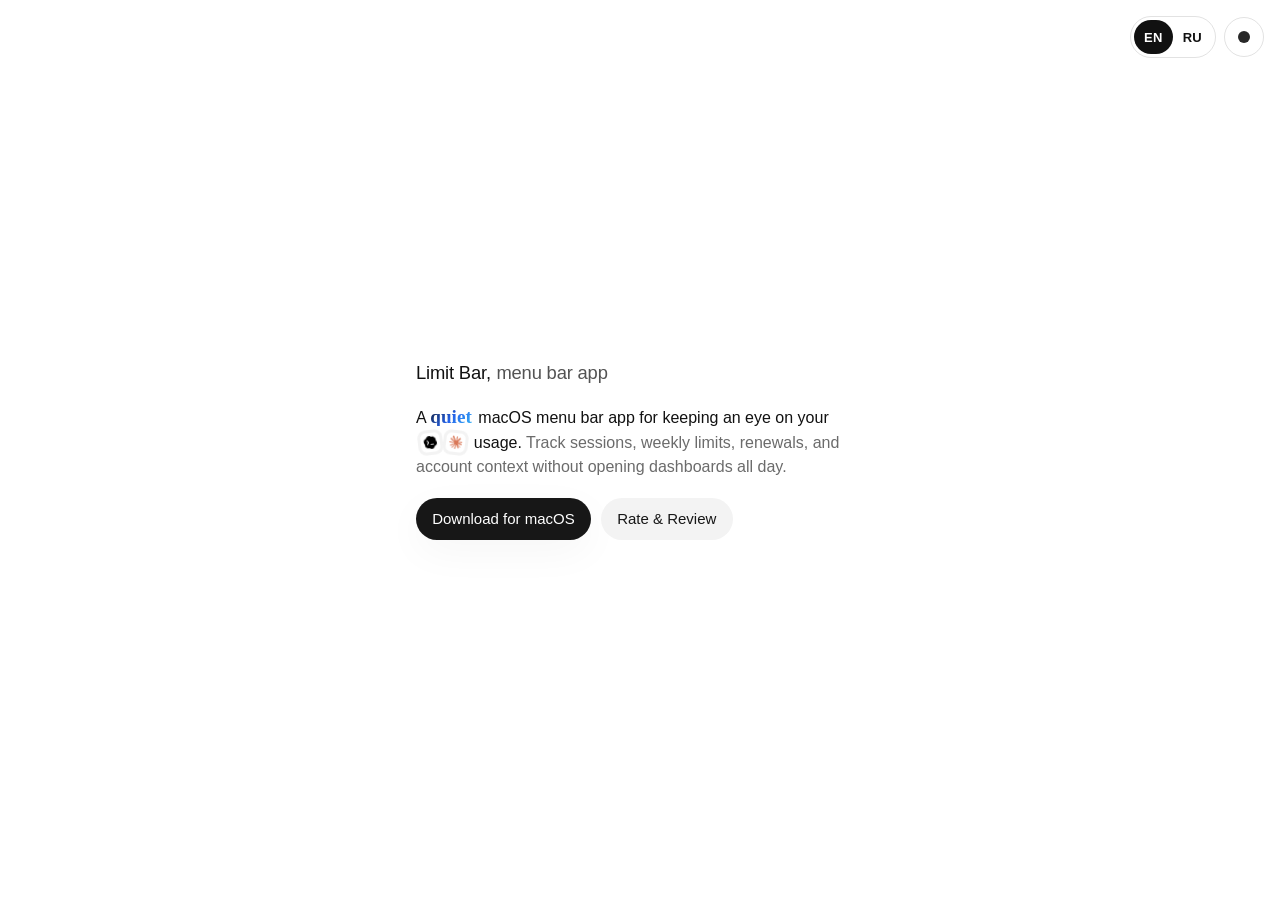
<file: website/index.html>
<!DOCTYPE html>
<html lang="en" data-theme="light">
  <head>
    <meta charset="UTF-8" />
    <meta name="viewport" content="width=device-width, initial-scale=1.0" />
    <title>Limit Bar</title>
    <meta
      name="description"
      content="A quiet macOS menu bar app for keeping an eye on your Codex and Claude usage."
      data-i18n-content="metaDescription"
    />
    <meta property="og:title" content="Limit Bar" data-i18n-content="ogTitle" />
    <meta
      property="og:description"
      content="Track sessions, weekly limits, renewals, and account context without opening dashboards all day."
      data-i18n-content="ogDescription"
    />
    <link
      rel="icon"
      href="data:image/svg+xml,%3Csvg xmlns='http://www.w3.org/2000/svg' viewBox='0 0 16 16'%3E%3Ccircle cx='8' cy='8' r='5' fill='%23111111'/%3E%3C/svg%3E"
    />
    <link rel="stylesheet" href="./styles.css" />
  </head>
  <body>
    <div class="top-controls" data-reveal>
      <div
        class="language-toggle"
        role="group"
        aria-label="Language switcher"
        data-i18n-aria-label="languageSwitcherLabel"
      >
        <button
          class="language-toggle__button"
          type="button"
          data-language-option="en"
          aria-pressed="true"
        >
          EN
        </button>
        <button
          class="language-toggle__button"
          type="button"
          data-language-option="ru"
          aria-pressed="false"
        >
          RU
        </button>
      </div>

      <button
        class="theme-toggle"
        type="button"
        aria-label="Toggle color theme"
        data-i18n-aria-label="themeToggleLabel"
        data-theme-toggle
      >
        <span class="theme-toggle__dot" aria-hidden="true"></span>
      </button>
    </div>

    <main class="page-shell">
      <section class="hero" aria-labelledby="hero-title">
        <header class="hero__header">
          <h1 id="hero-title" class="hero__title">
            <span class="hero__title-primary" data-i18n="titlePrimary">Limit Bar,</span>
            <span class="hero__title-secondary" data-i18n="titleSecondary">menu bar app</span>
          </h1>
        </header>

        <div class="hero__body">
          <p class="hero__copy" data-reveal>
            <span data-i18n="copyLeadStart">A</span>
            <span class="hero__accent" data-i18n="copyAccent">quiet</span>
            <span data-i18n="copyLeadMiddle"
              >macOS menu bar app for keeping an eye on your</span
            >
            <span class="hero__logos" aria-label="Codex and Claude">
              <span class="logo-chip" aria-label="Codex">
                <img
                  class="logo-chip__image"
                  src="./assets/codex-mark.svg"
                  alt=""
                />
              </span>
              <span class="logo-chip" aria-label="Claude">
                <img
                  class="logo-chip__image"
                  src="./assets/claude-mark.svg"
                  alt=""
                />
              </span>
            </span>
            <span data-i18n="copyLeadEnd">usage.</span>
            <span class="hero__copy-inline-muted">
              <span data-i18n="copyMuted"
                >Track sessions, weekly limits, renewals, and account context
                without opening dashboards all day.</span
              >
            </span>
          </p>
        </div>

        <div class="hero__actions" data-reveal>
          <a
            class="button button--primary"
            href="/download/macos"
            data-i18n="downloadCta"
          >
            Download for macOS
          </a>
          <button
            class="button button--secondary"
            type="button"
            data-feedback-open
            data-i18n="feedbackCta"
          >
            Rate & Review
          </button>
        </div>
      </section>
    </main>

    <div class="feedback-modal" data-feedback-modal hidden>
      <div class="feedback-modal__backdrop" data-feedback-close></div>
      <div
        class="feedback-modal__dialog"
        role="dialog"
        aria-modal="true"
        aria-labelledby="feedback-title"
      >
        <button
          class="feedback-modal__close"
          type="button"
          aria-label="Close feedback form"
          data-i18n-aria-label="feedbackCloseLabel"
          data-feedback-close
        >
          ×
        </button>

        <form
          class="feedback-form"
          name="limitbar-feedback"
          method="POST"
          action="/"
          data-netlify="true"
          netlify-honeypot="bot-field"
          data-feedback-form
        >
          <input type="hidden" name="form-name" value="limitbar-feedback" />
          <input type="hidden" name="bot-field" />
          <input type="hidden" name="rating" value="0" data-feedback-rating-input />

          <div class="feedback-form__content" data-feedback-form-content>
            <h2 id="feedback-title" class="feedback-form__title" data-i18n="feedbackTitle">
              Leave a quick review
            </h2>

            <div class="feedback-stars" role="radiogroup" aria-label="Rate this app">
              <button class="feedback-star" type="button" data-rating-value="1" aria-label="1 star">
                ★
              </button>
              <button class="feedback-star" type="button" data-rating-value="2" aria-label="2 stars">
                ★
              </button>
              <button class="feedback-star" type="button" data-rating-value="3" aria-label="3 stars">
                ★
              </button>
              <button class="feedback-star" type="button" data-rating-value="4" aria-label="4 stars">
                ★
              </button>
              <button class="feedback-star" type="button" data-rating-value="5" aria-label="5 stars">
                ★
              </button>
            </div>

            <label class="feedback-form__field">
              <span class="feedback-form__label" data-i18n="feedbackReviewLabel">Review</span>
              <textarea
                class="feedback-form__textarea"
                name="review"
                rows="5"
                required
                data-i18n-placeholder="feedbackReviewPlaceholder"
                placeholder="What feels useful, missing, or confusing?"
              ></textarea>
            </label>

            <div class="feedback-form__actions">
              <button class="button button--primary" type="submit" data-i18n="feedbackSubmit">
                Send review
              </button>
            </div>
          </div>

          <div class="feedback-form__success" data-feedback-success hidden>
            <h2 class="feedback-form__title" data-i18n="feedbackSuccessTitle">
              Review received
            </h2>
            <p class="feedback-form__copy" data-i18n="feedbackSuccessCopy">
              Thanks for taking a minute. This helps shape Limit Bar.
            </p>
          </div>
        </form>
      </div>
    </div>

    <script src="./script.js" defer></script>
  </body>
</html>
</file>
<file: website/styles.css>
:root {
  --background: #ffffff;
  --foreground: #111111;
  --muted: #6b6b6b;
  --line: rgba(17, 17, 17, 0.12);
  --button-primary-bg: #171717;
  --button-primary-fg: #ffffff;
  --button-secondary-bg: #f3f3f3;
  --button-secondary-fg: #171717;
  --focus: rgba(17, 17, 17, 0.2);
  --shadow-soft: 0 12px 40px rgba(17, 17, 17, 0.04);
  --page-padding: clamp(24px, 4vw, 40px);
  --content-width: min(100%, 28rem);
  --title-size: clamp(1rem, 0.92rem + 0.45vw, 1.15rem);
  --body-size: 1rem;
  --body-line: 1.5;
  --button-size: 0.9375rem;
  --radius-pill: 999px;
  --motion-duration: 360ms;
  --motion-ease: cubic-bezier(0.22, 1, 0.36, 1);
  --logo-chip-border: #f3f3f3;
}

html[data-theme="dark"] {
  --background: #0f0f10;
  --foreground: #f6f6f4;
  --muted: #a1a1a1;
  --line: rgba(246, 246, 244, 0.12);
  --button-primary-bg: #f6f6f4;
  --button-primary-fg: #111111;
  --button-secondary-bg: #1a1a1b;
  --button-secondary-fg: #f6f6f4;
  --focus: rgba(246, 246, 244, 0.22);
  --shadow-soft: 0 12px 40px rgba(0, 0, 0, 0.18);
  --logo-chip-border: #1a1a1b;
}

*,
*::before,
*::after {
  box-sizing: border-box;
}

html {
  color-scheme: light;
}

html[data-theme="dark"] {
  color-scheme: dark;
}

body {
  margin: 0;
  min-height: 100vh;
  background: var(--background);
  color: var(--foreground);
  font-family: "Helvetica Neue", "Neue Haas Grotesk Display Pro", "Arial", sans-serif;
  text-rendering: optimizeLegibility;
  -webkit-font-smoothing: antialiased;
}

a {
  color: inherit;
  text-decoration: none;
}

button {
  font: inherit;
}

.top-controls {
  position: fixed;
  top: 1rem;
  right: 1rem;
  display: inline-flex;
  align-items: center;
  gap: 0.5rem;
  z-index: 10;
}

.theme-toggle,
.language-toggle {
  display: inline-flex;
  align-items: center;
}

.language-toggle {
  padding: 0.1875rem;
  border: 1px solid var(--line);
  border-radius: var(--radius-pill);
  background: transparent;
}

.language-toggle__button,
.theme-toggle {
  justify-content: center;
  background: transparent;
  color: var(--foreground);
  border: 0;
  cursor: pointer;
  transition:
    transform 160ms ease,
    background-color 160ms ease,
    border-color 160ms ease,
    color 160ms ease;
}

.language-toggle__button {
  min-width: 2.25rem;
  height: 2.125rem;
  padding: 0 0.625rem;
  border-radius: var(--radius-pill);
  font-size: 0.8125rem;
  font-weight: 600;
  letter-spacing: 0.02em;
}

.theme-toggle {
  width: 2.5rem;
  height: 2.5rem;
  border: 1px solid var(--line);
  border-radius: var(--radius-pill);
}

.language-toggle__button:hover,
.theme-toggle:hover {
  background: rgba(127, 127, 127, 0.08);
}

.language-toggle__button[aria-pressed="true"] {
  background: var(--foreground);
  color: var(--background);
}

.language-toggle__button[aria-pressed="true"]:hover {
  background: var(--foreground);
}

.language-toggle__button:active,
.theme-toggle:active {
  transform: scale(0.97);
}

.language-toggle__button:focus-visible,
.theme-toggle:focus-visible,
.button:focus-visible {
  outline: none;
  box-shadow: 0 0 0 4px var(--focus);
}

.theme-toggle__dot {
  width: 0.75rem;
  height: 0.75rem;
  border-radius: 50%;
  background: currentColor;
  opacity: 0.9;
}

.page-shell {
  min-height: 100vh;
  display: grid;
  place-items: center;
  padding: var(--page-padding);
}

.hero {
  width: var(--content-width);
  display: grid;
  gap: 1.2rem;
}

.hero__header,
.hero__body,
.hero__actions {
  width: 100%;
}

.hero__title {
  margin: 0;
  display: flex;
  flex-wrap: wrap;
  align-items: baseline;
  gap: 0.35rem;
  font-size: var(--title-size);
  font-weight: 500;
  line-height: 1.45;
  letter-spacing: -0.01em;
}

.hero__title-primary {
  color: var(--foreground);
}

.hero__title-secondary {
  color: color-mix(in srgb, var(--foreground) 72%, transparent);
}

.hero__body {
  display: grid;
  gap: 0.25rem;
}

.hero__copy {
  margin: 0;
  font-size: var(--body-size);
  line-height: var(--body-line);
  font-weight: 500;
  color: var(--foreground);
}

.hero__copy--muted {
  color: var(--muted);
}

.hero__copy-inline-muted {
  color: var(--muted);
}

.hero__accent {
  display: inline-block;
  padding-right: 0.125rem;
  color: #1d4ed8;
  background: linear-gradient(135deg, #0f172a 0%, #2563eb 52%, #38bdf8 100%);
  -webkit-background-clip: text;
  background-clip: text;
  -webkit-text-fill-color: transparent;
  font-family: "Caveat", "Brush Script MT", cursive;
  font-size: 1.2em;
  font-weight: 700;
  line-height: 1;
}

.hero__logos {
  display: inline-flex;
  align-items: center;
  gap: 0;
  vertical-align: -0.08em;
  margin-inline: 0.12rem;
}

.logo-chip {
  --logo-rotation: 0deg;
  display: inline-flex;
  align-items: center;
  justify-content: center;
  width: 1.55rem;
  height: 1.55rem;
  background: #ffffff;
  border: 3px solid var(--logo-chip-border);
  border-radius: 0.5rem;
  transform: rotate(var(--logo-rotation)) translate3d(0, 0, 0) scale(1);
  transition:
    transform 280ms cubic-bezier(0.16, 1, 0.3, 1),
    box-shadow 280ms cubic-bezier(0.16, 1, 0.3, 1);
  transform-origin: 50% 55%;
  backface-visibility: hidden;
  will-change: transform;
}

.hero__logos .logo-chip:first-child {
  --logo-rotation: -7deg;
}

.hero__logos .logo-chip:last-child {
  --logo-rotation: 7deg;
}

.logo-chip__image {
  display: block;
  width: 0.82rem;
  height: 0.82rem;
  object-fit: contain;
}

.hero__logos .logo-chip:first-child:hover {
  transform: rotate(-4deg) translate3d(1px, -3px, 0) scale(1.05);
  box-shadow: 0 8px 18px rgba(17, 17, 17, 0.12);
}

.hero__logos .logo-chip:last-child:hover {
  transform: rotate(4deg) translate3d(-1px, -3px, 0) scale(1.05);
  box-shadow: 0 8px 18px rgba(17, 17, 17, 0.12);
}

.hero__actions {
  display: flex;
  flex-wrap: wrap;
  gap: 0.625rem;
  align-items: center;
}

.button {
  display: inline-flex;
  align-items: center;
  justify-content: center;
  min-height: 2.625rem;
  padding: 0 0.95rem;
  border: 1px solid transparent;
  border-radius: var(--radius-pill);
  font-size: var(--button-size);
  font-weight: 500;
  transition:
    transform 160ms ease,
    background-color 160ms ease,
    border-color 160ms ease,
    color 160ms ease;
  box-shadow: var(--shadow-soft);
}

.button:active {
  transform: scale(0.97);
}

.button--primary {
  background: var(--button-primary-bg);
  color: var(--button-primary-fg);
}

.button--secondary {
  background: var(--button-secondary-bg);
  color: var(--button-secondary-fg);
  box-shadow: none;
}

.feedback-modal[hidden] {
  display: none;
}

.feedback-modal {
  position: fixed;
  inset: 0;
  z-index: 30;
  display: grid;
  place-items: center;
  padding: 1rem;
}

.feedback-modal__backdrop {
  position: absolute;
  inset: 0;
  background: rgba(17, 17, 17, 0.32);
  backdrop-filter: blur(10px);
}

.feedback-modal__dialog {
  position: relative;
  z-index: 1;
  width: min(100%, 28rem);
  padding: 1rem;
  border: 1px solid var(--line);
  border-radius: 1.1rem;
  background: var(--background);
  box-shadow: 0 24px 80px rgba(17, 17, 17, 0.18);
}

.feedback-modal__close {
  position: absolute;
  top: 0.7rem;
  right: 0.7rem;
  display: inline-flex;
  align-items: center;
  justify-content: center;
  width: 2rem;
  height: 2rem;
  border: 0;
  border-radius: 999px;
  background: transparent;
  color: var(--muted);
  cursor: pointer;
  transition:
    background-color 160ms ease,
    color 160ms ease,
    transform 160ms ease;
}

.feedback-modal__close:hover {
  background: rgba(127, 127, 127, 0.08);
  color: var(--foreground);
}

.feedback-modal__close:active {
  transform: scale(0.97);
}

.feedback-form__content,
.feedback-form__success {
  display: grid;
  gap: 0.75rem;
}

.feedback-form__content[hidden],
.feedback-form__success[hidden] {
  display: none;
}

.feedback-form__title {
  margin: 0;
  font-size: 1rem;
  font-weight: 600;
  line-height: 1.25;
  letter-spacing: -0.02em;
}

.feedback-form__copy {
  margin: 0;
  font-size: 0.9rem;
  line-height: 1.45;
  color: var(--muted);
}

.feedback-stars {
  display: inline-flex;
  align-items: center;
  gap: 0.25rem;
}

.feedback-star {
  padding: 0;
  border: 0;
  background: transparent;
  color: #d4d4d8;
  font-size: 1.75rem;
  line-height: 1;
  cursor: pointer;
  transition:
    transform 160ms ease,
    color 160ms ease,
    opacity 160ms ease;
}

.feedback-star:hover {
  transform: translateY(-1px) scale(1.04);
}

.feedback-star.is-active {
  color: #f59e0b;
}

.feedback-form__field {
  display: grid;
  gap: 0.4rem;
}

.feedback-form__label {
  font-size: 0.8125rem;
  font-weight: 500;
  color: var(--foreground);
}

.feedback-form__input,
.feedback-form__textarea {
  width: 100%;
  border: 1px solid var(--line);
  border-radius: 0.9rem;
  background: transparent;
  color: var(--foreground);
  font: inherit;
  transition:
    border-color 160ms ease,
    box-shadow 160ms ease,
    background-color 160ms ease;
}

.feedback-form__input {
  min-height: 2.75rem;
  padding: 0 0.9rem;
}

.feedback-form__textarea {
  min-height: 6.5rem;
  padding: 0.8rem 0.9rem;
  resize: vertical;
}

.feedback-form__input::placeholder,
.feedback-form__textarea::placeholder {
  color: color-mix(in srgb, var(--muted) 86%, transparent);
}

.feedback-form__input:focus-visible,
.feedback-form__textarea:focus-visible,
.feedback-modal__close:focus-visible,
.feedback-star:focus-visible {
  outline: none;
  box-shadow: 0 0 0 4px var(--focus);
}

.feedback-form__actions {
  padding-top: 0.15rem;
}

body.is-feedback-open {
  overflow: hidden;
}

[data-reveal],
.hero__title {
  opacity: 1;
  transform: none;
  filter: none;
}

@media (scripting: enabled) {
  [data-reveal],
  .hero__title {
    opacity: 0;
    transform: translateY(8px);
    filter: blur(5px);
    transition:
      opacity var(--motion-duration) var(--motion-ease),
      transform var(--motion-duration) var(--motion-ease),
      filter var(--motion-duration) var(--motion-ease);
  }

  body.is-ready [data-reveal],
  body.is-ready .hero__title,
  body.is-ready .top-controls {
    opacity: 1;
    transform: translateY(0);
    filter: blur(0);
  }

  body.is-ready .hero__body .hero__copy:nth-child(1) {
    transition-delay: 70ms;
  }

  body.is-ready .hero__actions {
    transition-delay: 120ms;
  }
}

@media (max-width: 640px) {
  .theme-toggle {
    top: 0.875rem;
    right: 0.875rem;
  }

  .hero {
    gap: 1rem;
  }

  .hero__actions {
    gap: 0.5rem;
  }

  .feedback-modal__dialog {
    width: min(100%, 28rem);
    padding: 1rem;
  }
}

@media (prefers-reduced-motion: reduce) {
  *,
  *::before,
  *::after {
    animation-duration: 1ms !important;
    animation-iteration-count: 1 !important;
    transition-duration: 1ms !important;
    scroll-behavior: auto !important;
  }

  [data-reveal],
  .hero__title {
    opacity: 1;
    transform: none;
    filter: none;
  }
}
</file>
